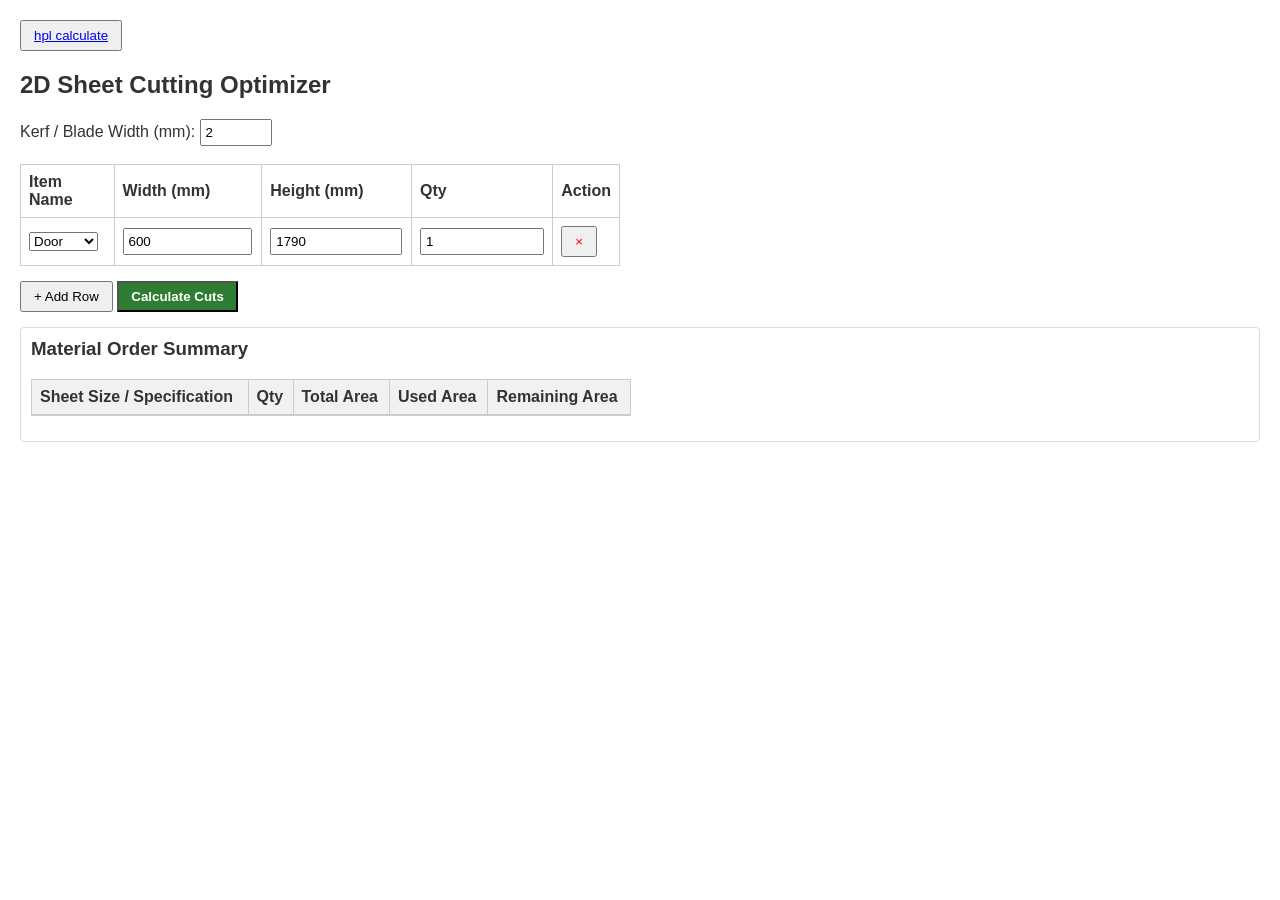
<file: index.html>
<!DOCTYPE html>
<html lang="en">
<head>
    <meta charset="UTF-8">
    <title>2D Sheet Cutting Optimizer</title>
    <style>
        body { font-family: sans-serif; margin: 20px; color: #333; }
        table { border-collapse: collapse; margin-bottom: 15px; width: 100%; max-width: 600px; }
        th, td { border: 1px solid #ccc; padding: 8px; text-align: left; }
        input { width: 90%; padding: 4px; }
        button { padding: 6px 12px; cursor: pointer; }
        .result-box { display: none; background: #eff1f1; border: 1px solid #d2e7de; padding: 15px; margin-top: 20px; }
        .sheet-canvas { border: 2px solid #333; background: #fff; margin-top: 15px; display: block; }
        .sheet-container { margin-bottom: 30px; }
        .waste-info { color: #c62828; font-weight: bold; margin: 5px 0; }
    </style>
</head>
<body>
<button><a href="calculate.html">hpl calculate</a></button>
    <h2>2D Sheet Cutting Optimizer</h2>
    <label>Kerf / Blade Width (mm): 
        <input type="number" id="kerf" value="2" style="width:60px;"></label>
    <br><br>
    <table>
        <thead>
            <tr>
                <th>Item Name</th>
                <th>Width (mm)</th>
                <th>Height (mm)</th>
                <th>Qty</th>
                <th>Action</th>
            </tr>
        </thead>
        <tbody id="itemBody">
            <tr>
                <td><select class="item-name" onchange="setDefaultDimensions(this)">
                    <option value="door">Door</option>
                    <option value="plaster">Plaster</option>
                    <option value="divider">Divider</option>
                    <option value="urinal">Urinal</option>
                    <option value="endwall">Endwall</option>
                </select></td>
                <td><input type="number" value="600" class="item-w"></td>
                <td><input type="number" value="1790" class="item-h"></td>
                <td><input type="number" value="1" class="item-q"></td>
                <td><button onclick="this.closest('tr').remove()" style="color:red;">&times;</button></td>
            </tr>
        </tbody>
    </table>

    <button onclick="addRow()">+ Add Row</button>
    <button onclick="calculateOptimization()" 
    style="background:#2e7d32; color:white; font-weight:bold;">Calculate Cuts</button>

    <div id="results" class="result-box">
        <h3>Optimal Choice: <span id="bestSheet"></span></h3>
        <p>Total Sheets Required: <strong id="sheetsNeeded"></strong></p>
        <p>Total Cut Panels Area: <span id="usedArea"></span> m² (<span id="ft2"></span> sq.ft)</p>
        <div id="canvasContainer"></div>
    </div>
    <!-- Insert this inside your #results div container -->
<div id="orderSummarySection" style="margin: 15px 0; padding: 10px; background: #fff; border: 1px solid #ddd; border-radius: 4px;">
    <h3 style="margin-top: 0; color: #333;">Material Order Summary</h3>
    <table style="width: 100%; border-collapse: collapse; text-align: left;">
        <thead>
            <tr style="background: #f1f1f1; border-bottom: 2px solid #ccc;">
                <th style="padding: 8px;">Sheet Size / Specification</th>
                <th style="padding: 8px;">Qty</th>
                <th style="padding: 8px;">Total Area</th>
                <th style="padding: 8px;">Used Area</th>
                <th style="padding: 8px;">Remaining Area</th>
            </tr>
        </thead>
        <tbody id="summaryTableBody">
            <!-- Dynamic data will be generated here -->
        </tbody>
    </table>
</div>

<script>
function addRow() {
    const tbody = document.getElementById('itemBody');
    const row = `<tr>
        <td><select class="item-name" onchange="setDefaultDimensions(this)">
            <option value="door">Door</option>
            <option value="plaster">Plaster</option>
            <option value="divider">Divider</option>
            <option value="urinal">Urinal</option>
            <option value="endwall">Endwall</option>
        </select></td>
        <td><input type="number" class="item-w" placeholder="mm" value="600"></td>
        <td><input type="number" class="item-h" placeholder="mm" value="1790"></td>
        <td><input type="number" value="1" class="item-q"></td>
        <td><button onclick="this.closest('tr').remove()" style="color:red;">&times;</button></td>
    </tr>`;
    tbody.insertAdjacentHTML('beforeend', row);
}

const ITEM_DEFAULT_DIMENSIONS = {
    door: { w: 600, h: 1790 },
    plaster: { w: 600, h: 1830 },
    divider: { w: 1500, h: 1790 },
    urinal: { w: 450, h: 900 },
    endwall: { w: 200, h: 1830 }
};

function setDefaultDimensions(select) {
    const dims = ITEM_DEFAULT_DIMENSIONS[select.value] || { w: '', h: '' };
    const row = select.closest('tr');
    const widthInput = row.querySelector('.item-w');
    const heightInput = row.querySelector('.item-h');
    if (widthInput) widthInput.value = dims.w;
    if (heightInput) heightInput.value = dims.h;
}

// Fixed sheet inventory definitions (Width x Height in mm)
const AVAILABLE_SHEETS = [
    { name: "12 x 6 Feet", w: 3670, h: 1860 },
    { name: "14 x 6 Feet", w: 4300, h: 1860 }
    // { name: "8 x 6 Feet",  w: 2438, h: 1829 }
];
function calculateOptimization() {
    const kerf = parseFloat(document.getElementById('kerf').value) || 0;
    const names = document.querySelectorAll('.item-name');
    const widths = document.querySelectorAll('.item-w');
    const heights = document.querySelectorAll('.item-h');
    const quantities = document.querySelectorAll('.item-q');

    let rawItems = [];
    let totalUsedAreaSqMm = 0;

    for (let i = 0; i < widths.length; i++) {
        let w = parseFloat(widths[i].value) || 0;
        let h = parseFloat(heights[i].value) || 0;
        let q = parseInt(quantities[i].value) || 0;
        let label = names[i].value || `Item ${i+1}`;
        
        if (w <= 0 || h <= 0 || q <= 0) continue;

        totalUsedAreaSqMm += (w * h * q);

        for (let j = 0; j < q; j++) {
            rawItems.push({ label: label, w: w, h: h });
        }
    }
    if (rawItems.length === 0) return alert("Please enter valid panel dimensions.");

    rawItems.sort((a, b) => {
        const areaA = a.w * a.h;
        const areaB = b.w * b.h;
        if (areaB !== areaA) return areaB - areaA;
        return Math.max(b.w, b.h) - Math.max(a.w, a.h);
    });

    let bestOption = null;
    let minSheetsUsed = Infinity;

    let packedSheets = packItemsIndividually(rawItems, AVAILABLE_SHEETS, kerf);

if (!packedSheets || packedSheets.length === 0) {
    return alert("Some parts are too large to fit on any available stock sheet sizes.");
}

// Map parameters dynamically to support mixed sizes in output summary logs
let totalStockAreaSqMm = 0;
packedSheets.forEach(sheet => {
    totalStockAreaSqMm += sheet.stock.w * sheet.stock.h;
});

// Update standard display blocks safely
document.getElementById('bestSheet').innerText = "Mixed Sizes Used";
document.getElementById('sheetsNeeded').innerText = packedSheets.length;
document.getElementById('usedArea').innerText = (totalUsedAreaSqMm / 1000000).toFixed(2);
document.getElementById('ft2').innerText = (totalUsedAreaSqMm / 92903.04).toFixed(2);

const summaryTableBody = document.getElementById('summaryTableBody');
summaryTableBody.innerHTML = '';
const orderSummary = {};
packedSheets.forEach(sheet => {
    const sheetName = sheet.stock.name;
    if (!orderSummary[sheetName]) {
        orderSummary[sheetName] = { count: 0, totalArea: 0, usedArea: 0, remainingArea: 0 };
    }
    const sheetArea = sheet.stock.w * sheet.stock.h;
    let usedArea = 0;
    sheet.placedItems.forEach(item => {
        usedArea += item.finalW * item.finalH;
    });
    orderSummary[sheetName].count += 1;
    orderSummary[sheetName].totalArea += sheetArea;
    orderSummary[sheetName].usedArea += usedArea;
    orderSummary[sheetName].remainingArea += sheetArea - usedArea;
});
Object.entries(orderSummary).forEach(([sizeName, summary]) => {
    const row = `
        <tr style="border-bottom: 1px solid #eee;">
            <td style="padding: 8px; font-weight: bold; color: #1565c0;">${sizeName}</td>
            <td style="padding: 8px; font-weight: bold;">${summary.count} pcs</td>
            <td style="padding: 8px; font-weight: bold;">${(summary.totalArea / 1000000).toFixed(2)} m²</td>
            <td style="padding: 8px; font-weight: bold;">${(summary.usedArea / 1000000).toFixed(2)} m²</td>
            <td style="padding: 8px; font-weight: bold;">${(summary.remainingArea / 1000000).toFixed(2)} m²</td>
        </tr>
    `;
    summaryTableBody.insertAdjacentHTML('beforeend', row);
});

const container = document.getElementById('canvasContainer');
container.innerHTML = ''; 

// Build responsive HTML output layout containers dynamically per unique mixed canvas instance
packedSheets.forEach((sheet, index) => {
    let sheetUsedAreaSqMm = 0;
    sheet.placedItems.forEach(item => {
        sheetUsedAreaSqMm += (item.finalW * item.finalH);
    });

    let currentSheetTotalArea = sheet.stock.w * sheet.stock.h;
    let usedAreaSqMm = sheetUsedAreaSqMm;
    let remainingAreaSqMm = currentSheetTotalArea - usedAreaSqMm;
    let sheetTotalSqM = (currentSheetTotalArea / 1000000).toFixed(2);
    let usedSqM = (usedAreaSqMm / 1000000).toFixed(2);
    let remainingSqM = (remainingAreaSqMm / 1000000).toFixed(2);
    let remainingSqFt = (remainingAreaSqMm / 92903.04).toFixed(2);

    const sheetDiv = document.createElement('div');
    sheetDiv.className = 'sheet-container';

    const title = document.createElement('h4');
    title.style.margin = "5px 0";
    title.innerText = `Sheet Layout #${index + 1} (${sheet.stock.name})`; // Uses individual sheet identity
    sheetDiv.appendChild(title);

    const sheetInfo = document.createElement('div');
    sheetInfo.className = 'waste-info';
    sheetInfo.style.color = '#333';
    sheetInfo.innerHTML = `Sheet area: ${sheetTotalSqM} m²<br>Used area: ${usedSqM} m²<br>Remaining area: ${remainingSqM} m² (${remainingSqFt} sq.ft)`;
    sheetDiv.appendChild(sheetInfo);

    const canvas = document.createElement('canvas');
    canvas.className = 'sheet-canvas';
    
    const maxDisplayWidth = 700;
    const scale = maxDisplayWidth / sheet.stock.w; // Scales down relative to specific stock size
    canvas.width = maxDisplayWidth;
    canvas.height = sheet.stock.h * scale;
    
    sheetDiv.appendChild(canvas);
    drawSheetDiagram(canvas, sheet, scale, kerf);
    
    container.appendChild(sheetDiv);
});

document.getElementById('results').style.display = 'block';
}
// Next-Fit/First-Fit Decreasing Shelf Bin Packing Algorithm
// New packing coordinator managing item placement item-by-item across different stock metrics
function packItemsIndividually(items, stockInventory, kerf) {
    let sheets = [];
    let sortedStock = [...stockInventory].sort((a, b) => (a.w * a.h) - (b.w * b.h));
    let itemsToPack = items.map(p => ({ ...p }));

    for (let item of itemsToPack) {
        let packed = false;

        for (let sheet of sheets) {
            if (tryPlaceOnSheetFreeRects(sheet, item, kerf)) {
                packed = true;
                break;
            }
        }

        if (!packed) {
            let matchedStock = null;
            for (let stock of sortedStock) {
                let fitsNormal = item.w <= stock.w && item.h <= stock.h;
                let fitsRotated = item.h <= stock.w && item.w <= stock.h;
                if (fitsNormal || fitsRotated) {
                    matchedStock = stock;
                    break;
                }
            }
            if (!matchedStock) return null;

            let newSheet = {
                stock: matchedStock,
                placedItems: [],
                freeRects: [{ x: 0, y: 0, w: matchedStock.w, h: matchedStock.h }]
            };

            if (tryPlaceOnSheetFreeRects(newSheet, item, kerf)) {
                sheets.push(newSheet);
            } else {
                return null;
            }
        }
    }
    return sheets;
}

function tryPlaceOnSheetFreeRects(sheet, item, kerf) {
    let bestPlacement = null;
    let orientations = [
        { w: item.w, h: item.h, rotated: false },
        { w: item.h, h: item.w, rotated: true }
    ];

    for (let orient of orientations) {
        if (orient.w > sheet.stock.w || orient.h > sheet.stock.h) continue;

        for (let rect of sheet.freeRects) {
            if (orient.w > rect.w || orient.h > rect.h) continue;

            const rightMargin = (rect.x + orient.w < sheet.stock.w ? kerf : 0);
            const bottomMargin = (rect.y + orient.h < sheet.stock.h ? kerf : 0);
            const usedWidth = orient.w + rightMargin;
            const usedHeight = orient.h + bottomMargin;
            if (usedWidth > rect.w || usedHeight > rect.h) continue;

            const waste = rect.w * rect.h - (usedWidth * usedHeight);
            const fitScore = waste + rect.w + rect.h;
            if (!bestPlacement || fitScore < bestPlacement.fitScore) {
                bestPlacement = { rect, orient, usedWidth, usedHeight, fitScore };
            }
        }
    }

    if (!bestPlacement) return false;

    const { rect, orient, usedWidth, usedHeight } = bestPlacement;
    item.x = rect.x;
    item.y = rect.y;
    item.finalW = orient.w;
    item.finalH = orient.h;
    item.rotated = orient.rotated;
    sheet.placedItems.push(item);

    const usedRect = {
        x: rect.x,
        y: rect.y,
        w: usedWidth,
        h: usedHeight
    };

    sheet.freeRects = sheet.freeRects.flatMap(freeRect => splitFreeRectangles(freeRect, usedRect));
    sheet.freeRects = pruneFreeRectangles(sheet.freeRects);
    return true;
}

function splitFreeRectangles(freeRect, usedRect) {
    if (usedRect.x >= freeRect.x + freeRect.w || usedRect.x + usedRect.w <= freeRect.x || usedRect.y >= freeRect.y + freeRect.h || usedRect.y + usedRect.h <= freeRect.y) {
        return [freeRect];
    }

    const rects = [];
    if (usedRect.x > freeRect.x) {
        rects.push({
            x: freeRect.x,
            y: freeRect.y,
            w: usedRect.x - freeRect.x,
            h: freeRect.h
        });
    }
    if (usedRect.x + usedRect.w < freeRect.x + freeRect.w) {
        rects.push({
            x: usedRect.x + usedRect.w,
            y: freeRect.y,
            w: freeRect.x + freeRect.w - (usedRect.x + usedRect.w),
            h: freeRect.h
        });
    }
    if (usedRect.y > freeRect.y) {
        rects.push({
            x: freeRect.x,
            y: freeRect.y,
            w: freeRect.w,
            h: usedRect.y - freeRect.y
        });
    }
    if (usedRect.y + usedRect.h < freeRect.y + freeRect.h) {
        rects.push({
            x: freeRect.x,
            y: usedRect.y + usedRect.h,
            w: freeRect.w,
            h: freeRect.y + freeRect.h - (usedRect.y + usedRect.h)
        });
    }

    return rects.filter(r => r.w > 0 && r.h > 0);
}
function rectContains(a, b) {
    return a.x <= b.x && a.y <= b.y && a.x + a.w >= b.x + b.w && a.y + a.h >= b.y + b.h;
}
function pruneFreeRectangles(rects) {
    const result = [...rects];
    for (let i = result.length - 1; i >= 0; i--) {
        for (let j = 0; j < result.length; j++) {
            if (i !== j && rectContains(result[j], result[i])) {
                result.splice(i, 1);
                break;
            }
        }
    }
    return result;
}
function drawSheetDiagram(canvas, sheet, scale, kerf = 2) {
    const ctx = canvas.getContext('2d');
    ctx.fillStyle = "#f5f5f5";
    ctx.fillRect(0, 0, canvas.width, canvas.height);
    ctx.strokeStyle = "#333";
    ctx.lineWidth = 2;
    ctx.strokeRect(0, 0, canvas.width, canvas.height);
    ctx.textBaseline = "middle";
    ctx.textAlign = "center";

    sheet.freeRects.forEach(rect => {
        const rx = rect.x * scale;
        const ry = rect.y * scale;
        const rw = rect.w * scale;
        const rh = rect.h * scale;
        ctx.fillStyle = "#e0e0e0";
        ctx.fillRect(rx, ry, rw, rh);
        ctx.strokeStyle = "#9e9e9e";
        ctx.lineWidth = 1;
        ctx.strokeRect(rx, ry, rw, rh);
        if (rw > 40 && rh > 15) {
            ctx.fillStyle = "#666666";
            ctx.font = "italic 10px Arial";
            ctx.fillText(`${Math.round(rect.w)}x${Math.round(rect.h)}`, rx + rw / 2, ry + rh / 2);
        }
    });

    sheet.placedItems.forEach(item => {
        const rx = item.x * scale;
        const ry = item.y * scale;
        const rw = item.finalW * scale;
        const rh = item.finalH * scale;
        ctx.fillStyle = "#bbdefb";
        ctx.fillRect(rx, ry, rw, rh);
        ctx.strokeStyle = "#0d47a1";
        ctx.lineWidth = 1;
        ctx.strokeRect(rx, ry, rw, rh);
        const centerX = rx + rw / 2;
        const centerY = ry + rh / 2;
        if (rw > 40 && rh > 20) {
            ctx.fillStyle = "#000000";
            ctx.font = "bold 10px Arial";
            ctx.fillText(item.label, centerX, centerY - 6);
            ctx.font = "10px Arial";
            ctx.fillText(`${Math.round(item.finalW)}x${Math.round(item.finalH)}`, centerX, centerY + 6);
        }
    });
}
</script>
</body>
</html>
</file>
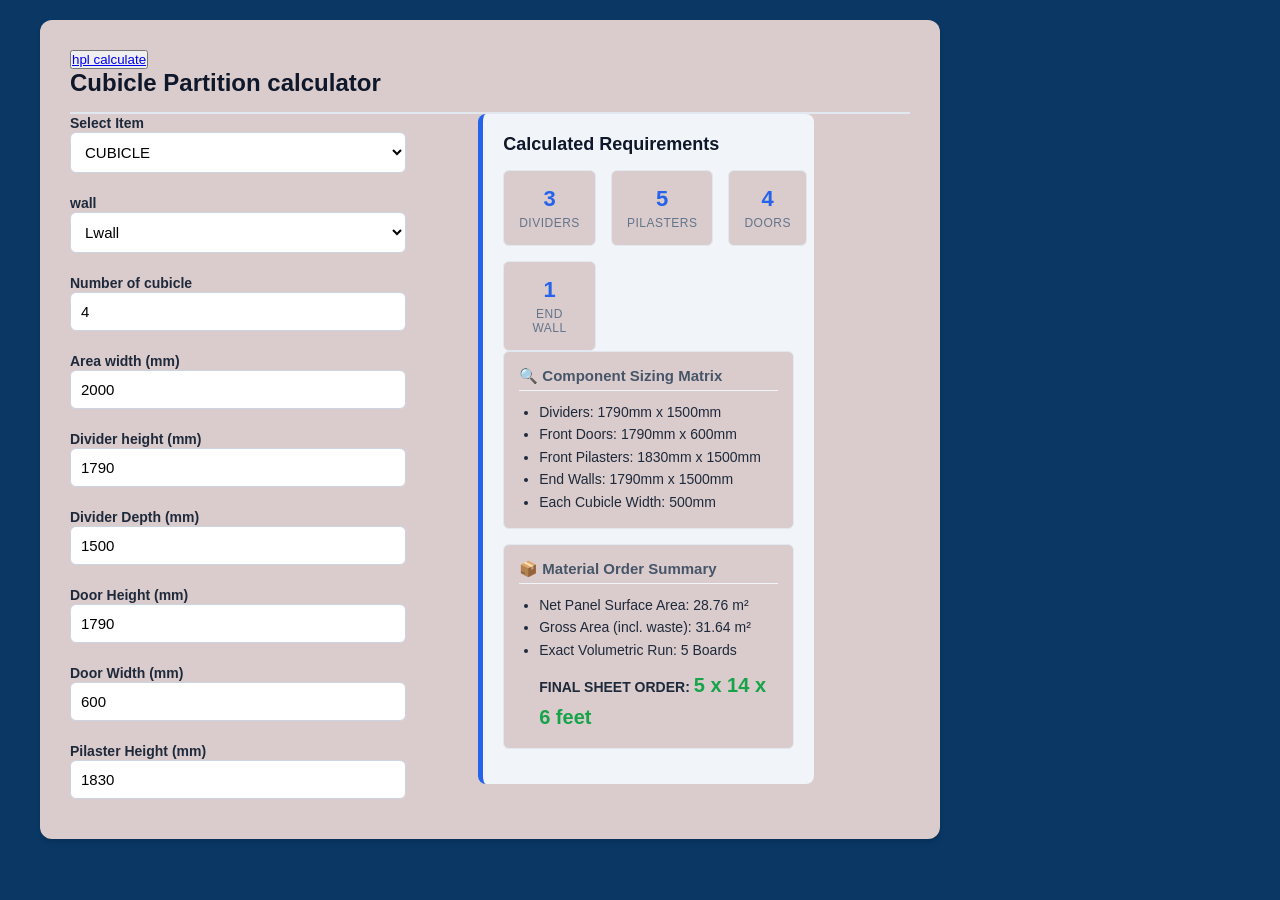
<file: calculate.html>
<!DOCTYPE html>
<html lang="en">
<head>
    <meta charset="UTF-8">
    <meta name="viewport" content="width=device-width, initial-scale=1.0">
    <title>Toilet Cubicle Partition Calculator</title>
    <link rel="stylesheet" href="cstyle.css">
</head>
<body>
<div class="container">
 <button><a href="index.html">hpl calculate</a></button>
    <h1> Cubicle Partition calculator</h1>
    <div class="layout-grid">
        <div class="input-panel">
            <!-- Input Section -->
            <div class="form-group">
                <label for="numStalls">Select Item</label>
              <select name="item" id="item">
                    <option value="item1">CUBICLE</option>
                    <option value="item2">URINAL</option>
                    <OPTION value="item3">LOCKER</OPTION>
                </select>
            </div>
            <div class="form-group">
                <label for="wall">wall</label>
                <select name="wall" id="wall">
                    <option value="l">Lwall</option>
                    <option value="c">Cwall</option>
                </select>
            </div>
        
            <div class="form-group">
                <label for="numStalls">Number of cubicle</label>
                <input type="number" id="numStalls" value="4" min="1" max="20">
            </div>
              <div class="form-group">
                <label for="totalwidth">Area width (mm)</label>
                <input type="number" id="totalwidth" value="2000" min="1000">
            </div>
            <div class="form-group">
                <label for="dividerHeight">Divider height (mm)</label>
                <input type="number" id="dividerHeight" value="1790" min="1000">
            </div>
             <div class="form-group">
                <label for="depth">Divider Depth (mm)</label>
                <input type="number" id="depth" value="1500" min="500">
            </div>
             <div class="form-group">
                <label for="doorHeight">Door Height (mm)</label>
                <input type="number" id="doorHeight" value="1790" min="1000">
            </div>
             <div class="form-group">
                <label for="doorWidth"> Door  Width (mm)</label>
                <input type="number" id="doorWidth" value="600" min="400">
            </div>
            <div class="form-group">
                <label for="pilasterHeight">Pilaster Height (mm)</label>
                <input type="number" id="pilasterHeight" value="1830" min="1000">
            </div>
        </div>
        <!-- Output Section -->
        <div class="output-panel">
            <div id="errorBox" class="alert-error"></div>
            
            <div class="results-panel" id="resultsPanel">
                <div class="results-title">Calculated Requirements</div>
                
                <!-- Component Counts -->
                <div class="kpi-row">
                    <div class="kpi-card">
                        <div class="kpi-val" id="countDividers">0</div>
                        <div class="kpi-lbl">Dividers</div>
                    </div>
                    <div class="kpi-card">
                        <div class="kpi-val" id="countPilasters">0</div>
                        <div class="kpi-lbl">Pilasters</div>
                    </div>
                    <div class="kpi-card">
                        <div class="kpi-val" id="countDoors">0</div>
                        <div class="kpi-lbl">Doors</div>
                    </div>
                    <div class="kpi-card">
                        <div class="kpi-val" id="endwall">0</div>
                        <div class="kpi-lbl">End Wall</div>
                    </div>
                </div>

                <!-- Cutting Sizes -->
                <div class="matrix-box">
                    <h3>🔍 Component Sizing Matrix</h3>
                    <ul>
                        <li id="sizeDividers"> Dividers: -</li>
                        <li id="sizeDoors">Front Doors: -</li>
                        <li id="sizePilasters">Front Pilasters: -</li>
                        <li id="sizeEndwalls">End Walls: -</li>
                        <li id="sizeCubicleWidth">Each Cubicle Width: -</li>
                    </ul>
                </div>
                <!-- Material Purchasing Estimates -->
                <div class="order-box">
                    <h3>📦 Material Order Summary</h3>
                    <ul>
                        <li>Net Panel Surface Area: <span id="netArea">0.00</span> m²</li>
                        <li>Gross Area (incl. waste): <span id="grossArea">0.00</span> m²</li>
                        <li>Exact Volumetric Run: <span id="rawSheets">0.00</span> Boards</li>
                        <li style="margin-top:8px; list-style-type:none;">
                            <strong>FINAL SHEET ORDER: </strong> 
                            <span id="finalOrder" class="order-highlight">0 Boards</span>
                        </li>
                    </ul>
                </div>
            </div>
        </div>
    </div>
</div>
<canvas id="resultsCanvas">
</canvas>
<script>
    const itemSelect = document.getElementById('item');
    const wallSelect = document.getElementById('wall');
    const numStallsInput = document.getElementById('numStalls');
    const totalWidthInput = document.getElementById('totalwidth');
    const dividerHeightInput = document.getElementById('dividerHeight');
    const depthInput = document.getElementById('depth');
    const doorHeightInput = document.getElementById('doorHeight');
    const doorWidthInput = document.getElementById('doorWidth');
    const pilasterHeightInput = document.getElementById('pilasterHeight');
    const resultPanel = document.getElementById('resultsPanel');
    const errorBox = document.getElementById('errorBox');
    const netAreaEl = document.getElementById('netArea');
    const grossAreaEl = document.getElementById('grossArea');
    const rawSheetsEl = document.getElementById('rawSheets');
    const finalOrderEl = document.getElementById('finalOrder');

    const availablesheets = [
      { name: "12 x 6 feet", width: 3670, height: 1860 },
      { name: "14 x 6 feet", width: 4300, height: 1830 }
    ];

    function init() {
        if (itemSelect && wallSelect && numStallsInput && totalWidthInput && dividerHeightInput && depthInput && doorHeightInput && doorWidthInput && pilasterHeightInput) {
            itemSelect.addEventListener('change', calculate);
            wallSelect.addEventListener('change', calculate);
            numStallsInput.addEventListener('input', calculate);
            totalWidthInput.addEventListener('input', calculate);
            dividerHeightInput.addEventListener('input', calculate);
            depthInput.addEventListener('input', calculate);
            doorHeightInput.addEventListener('input', calculate);
            doorWidthInput.addEventListener('input', calculate);
            pilasterHeightInput.addEventListener('input', calculate);
        }

        if (resultPanel) {
            resultPanel.style.display = 'none';
        }
        if (errorBox) {
            errorBox.style.display = 'none';
        }

        calculate();
    }

    if (document.readyState === 'loading') {
        document.addEventListener('DOMContentLoaded', init);
    } else {
        init();
    }

    function showError(message) {
        if (errorBox) {
            errorBox.textContent = message;
            errorBox.style.display = 'block';
        }
        if (resultPanel) {
            resultPanel.style.display = 'none';
        }
    }

    function hideError() {
        if (errorBox) {
            errorBox.style.display = 'none';
            errorBox.textContent = '';
        }
    }

    function calculate() {
        if (!itemSelect || !wallSelect || !numStallsInput || !totalWidthInput || !dividerHeightInput || !depthInput || !doorHeightInput || !doorWidthInput || !pilasterHeightInput) {
            return;
        }

        const item = itemSelect.value;
        const wallType = wallSelect.value;
        const numStalls = parseInt(numStallsInput.value, 10);
        const totalWidth = parseFloat(totalWidthInput.value);
        const dividerHeight = parseFloat(dividerHeightInput.value);
        const depth = parseFloat(depthInput.value);
        const doorHeight = parseFloat(doorHeightInput.value);
        const doorWidth = parseFloat(doorWidthInput.value);
        const pilasterHeight = parseFloat(pilasterHeightInput.value);

        if (isNaN(numStalls) || isNaN(totalWidth) || isNaN(dividerHeight) || isNaN(depth) || isNaN(doorHeight) || isNaN(doorWidth) || isNaN(pilasterHeight)) {
            showError('Please enter valid numeric values for all fields.');
            return;
        }

        if (numStalls < 1 || totalWidth < 1000 || dividerHeight < 1000 || depth < 500 || doorHeight < 1000 || doorWidth < 400 || pilasterHeight < 1000) {
            showError('Please ensure all values meet the minimum requirements.');
            return;
        }

        hideError();

        const cubicleWidth = totalWidth / numStalls;
        const countDividers = Math.max(0, numStalls - 1);
        const countDoors = numStalls;
        const countPilasters = numStalls + 1;
        const endWalls = wallType === 'c' ? 0 : 1;

        const dividerArea = countDividers * dividerHeight * depth;
        const doorArea = countDoors * doorHeight * doorWidth;
        const pilasterArea = countPilasters * pilasterHeight * depth;
        const endwallArea = endWalls * dividerHeight * depth;
        const netArea = (dividerArea + doorArea + pilasterArea + endwallArea) / 1_000_000;
        const wasteFactor = 1.10;
        const grossArea = netArea * wasteFactor;

        const sheetOptions = availablesheets.map(sheet => {
            const sheetArea = (sheet.width * sheet.height) / 1_000_000;
            return {
                sheet,
                boards: Math.ceil(grossArea / sheetArea),
                sheetArea
            };
        });

        const bestSheet = sheetOptions.reduce((best, option) => {
            if (!best || option.boards < best.boards || (option.boards === best.boards && option.sheetArea > best.sheetArea)) {
                return option;
            }
            return best;
        }, null);

        document.getElementById('countDividers').textContent = countDividers;
        document.getElementById('countPilasters').textContent = countPilasters;
        document.getElementById('countDoors').textContent = countDoors;
        document.getElementById('endwall').textContent = endWalls;

        document.getElementById('sizeDividers').textContent = `Dividers: ${dividerHeight}mm x ${depth}mm`;
        document.getElementById('sizeDoors').textContent = `Front Doors: ${doorHeight}mm x ${doorWidth}mm`;
        document.getElementById('sizePilasters').textContent = `Front Pilasters: ${pilasterHeight}mm x ${depth}mm`;
        document.getElementById('sizeEndwalls').textContent = `End Walls: ${dividerHeight}mm x ${depth}mm`;
        document.getElementById('sizeCubicleWidth').textContent = `Each Cubicle Width: ${cubicleWidth.toFixed(0)}mm`;

        if (netAreaEl) netAreaEl.textContent = netArea.toFixed(2);
        if (grossAreaEl) grossAreaEl.textContent = grossArea.toFixed(2);
        if (rawSheetsEl) rawSheetsEl.textContent = bestSheet ? `${bestSheet.boards}` : '0.00';
        if (finalOrderEl) {
            finalOrderEl.textContent = bestSheet ? `${bestSheet.boards} x ${bestSheet.sheet.name}` : '0 Boards';
        }

        if (resultPanel) {
            resultPanel.style.display = 'block';
        }
    }

    document.addEventListener('DOMContentLoaded', init);
    function drawResults() {
        const canvas = document.getElementById('resultsCanvas');
        if (canvas) {
            const ctx = canvas.getContext('2d');
            ctx.clearRect(0, 0, canvas.width, canvas.height);
            // Placeholder for future visualizations
        }
    }
</script>

</body>
</html>
</file>
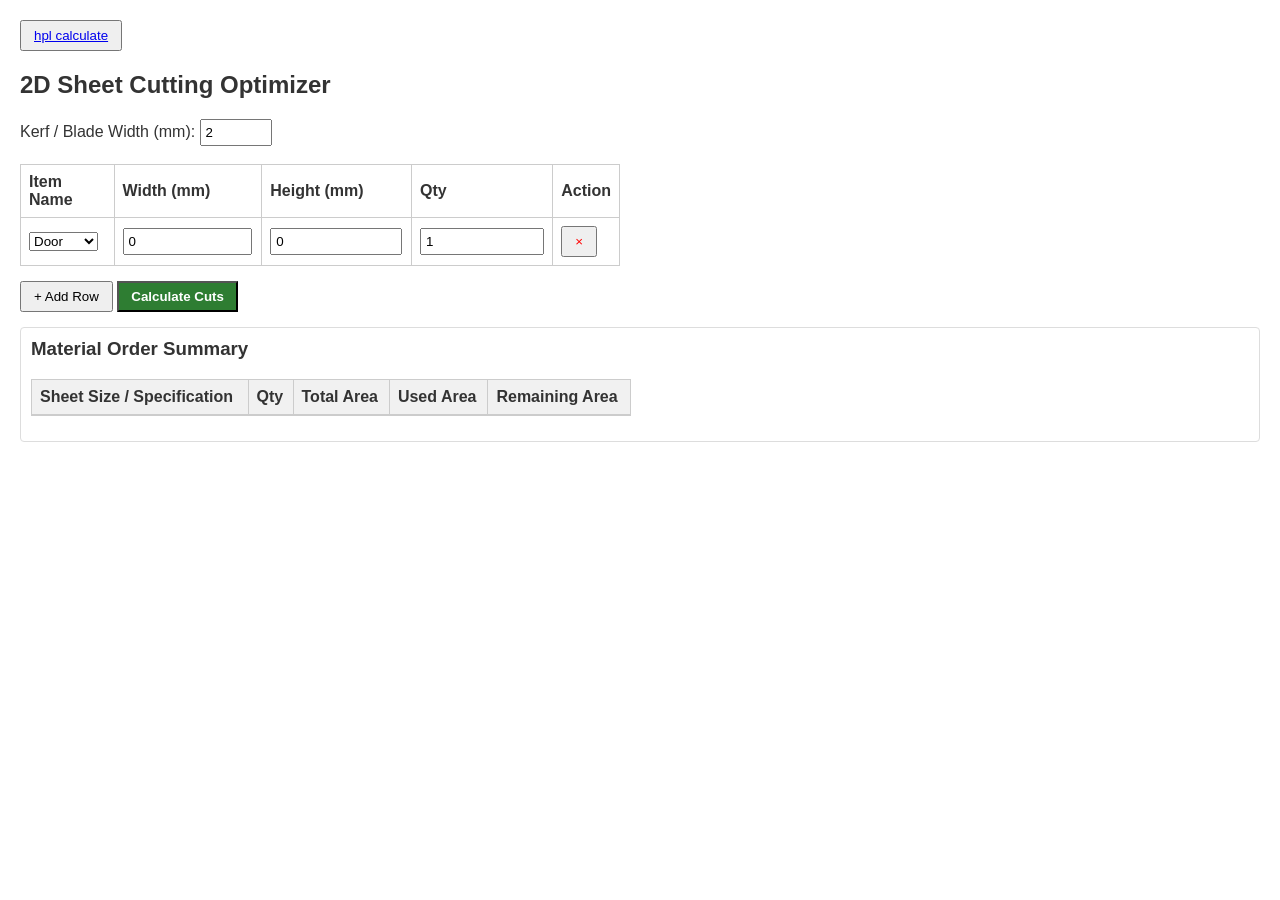
<file: test.html>
<!DOCTYPE html>
<html lang="en">
<head>
    <meta charset="UTF-8">
    <title>2D Sheet Cutting Optimizer</title>
    <style>
        body { font-family: sans-serif; margin: 20px; color: #333; }
        table { border-collapse: collapse; margin-bottom: 15px; width: 100%; max-width: 600px; }
        th, td { border: 1px solid #ccc; padding: 8px; text-align: left; }
        input { width: 90%; padding: 4px; }
        button { padding: 6px 12px; cursor: pointer; }
        .result-box { display: none; background: #f0f7f4; border: 1px solid #d2e7de; padding: 15px; margin-top: 20px; }
        .sheet-canvas { border: 2px solid #333; background: #fff; margin-top: 15px; display: block; }
        .sheet-container { margin-bottom: 30px; }
        .waste-info { color: #c62828; font-weight: bold; margin: 5px 0; }
    </style>
</head>
<body>
<button><a href="calculate.html">hpl calculate</a></button>
    <h2>2D Sheet Cutting Optimizer</h2>
    <label>Kerf / Blade Width (mm): 
        <input type="number" id="kerf" value="2" style="width:60px;"></label>
    <br><br>
    <table>
        <thead>
            <tr>
                <th>Item Name</th>
                <th>Width (mm)</th>
                <th>Height (mm)</th>
                <th>Qty</th>
                <th>Action</th>
            </tr>
        </thead>
        <tbody id="itemBody">
            <tr>
                <td><select class="item-name">
                    <option value="door">Door</option>
                    <option value="plaster">Plaster</option>
                    <option value="divider">Divider</option>
                    <option value="urinal">Urinal</option>
                    <option value="endwall">Endwall</option>
                </select></td>
                <td><input type="number" value="0" class="item-w"></td>
                <td><input type="number" value="0" class="item-h"></td>
                <td><input type="number" value="1" class="item-q"></td>
                <td><button onclick="this.closest('tr').remove()" style="color:red;">&times;</button></td>
            </tr>
        </tbody>
    </table>

    <button onclick="addRow()">+ Add Row</button>
    <button onclick="calculateOptimization()" 
    style="background:#2e7d32; color:white; font-weight:bold;">Calculate Cuts</button>

    <div id="results" class="result-box">
        <h3>Optimal Choice: <span id="bestSheet"></span></h3>
        <p>Total Sheets Required: <strong id="sheetsNeeded"></strong></p>
        <p>Total Cut Panels Area: <span id="usedArea"></span> m² (<span id="ft2"></span> sq.ft)</p>
        <div id="canvasContainer"></div>
    </div>
    <!-- Insert this inside your #results div container -->
<div id="orderSummarySection" style="margin: 15px 0; padding: 10px; background: #fff; border: 1px solid #ddd; border-radius: 4px;">
    <h3 style="margin-top: 0; color: #333;">Material Order Summary</h3>
    <table style="width: 100%; border-collapse: collapse; text-align: left;">
        <thead>
            <tr style="background: #f1f1f1; border-bottom: 2px solid #ccc;">
                <th style="padding: 8px;">Sheet Size / Specification</th>
                <th style="padding: 8px;">Qty</th>
                <th style="padding: 8px;">Total Area</th>
                <th style="padding: 8px;">Used Area</th>
                <th style="padding: 8px;">Remaining Area</th>
            </tr>
        </thead>
        <tbody id="summaryTableBody">
            <!-- Dynamic data will be generated here -->
        </tbody>
    </table>
</div>

<script>
function addRow() {
    const tbody = document.getElementById('itemBody');
    const row = `<tr>
        <td><select class="item-name">
            <option value="door">Door</option>
            <option value="plaster">Plaster</option>
            <option value="divider">Divider</option>
            <option value="urinal">Urinal</option>
            <option value="endwall">Endwall</option>
        </select></td>
        <td><input type="number" class="item-w" placeholder="mm"></td>
        <td><input type="number" class="item-h" placeholder="mm"></td>
        <td><input type="number" value="1" class="item-q"></td>
        <td><button onclick="this.closest('tr').remove()" style="color:red;">&times;</button></td>
    </tr>`;
    tbody.insertAdjacentHTML('beforeend', row);
}

// Fixed sheet inventory definitions (Width x Height in mm)
const AVAILABLE_SHEETS = [
    { name: "12 x 6 Feet", w: 3670, h: 1860 },
    { name: "14 x 6 Feet", w: 4300, h: 1860 }
    // { name: "8 x 6 Feet",  w: 2438, h: 1829 }
];
function calculateOptimization() {
    const kerf = parseFloat(document.getElementById('kerf').value) || 0;
    const names = document.querySelectorAll('.item-name');
    const widths = document.querySelectorAll('.item-w');
    const heights = document.querySelectorAll('.item-h');
    const quantities = document.querySelectorAll('.item-q');

    let rawItems = [];
    let totalUsedAreaSqMm = 0;

    for (let i = 0; i < widths.length; i++) {
        let w = parseFloat(widths[i].value) || 0;
        let h = parseFloat(heights[i].value) || 0;
        let q = parseInt(quantities[i].value) || 0;
        let label = names[i].value || `Item ${i+1}`;
        
        if (w <= 0 || h <= 0 || q <= 0) continue;

        totalUsedAreaSqMm += (w * h * q);

        for (let j = 0; j < q; j++) {
            rawItems.push({ label: label, w: w, h: h });
        }
    }
    if (rawItems.length === 0) return alert("Please enter valid panel dimensions.");

    rawItems.sort((a, b) => b.h - a.h);

    let bestOption = null;
    let minSheetsUsed = Infinity;

  // --- REPLACE YOUR CHOSEN "AVAILABLE_SHEETS.forEach" REGION WITH THIS LOGIC ---
let packedSheets = packItemsIndividually(rawItems, AVAILABLE_SHEETS, kerf);

if (!packedSheets || packedSheets.length === 0) {
    return alert("Some parts are too large to fit on any available stock sheet sizes.");
}

// Map parameters dynamically to support mixed sizes in output summary logs
let totalStockAreaSqMm = 0;
packedSheets.forEach(sheet => {
    totalStockAreaSqMm += sheet.stock.w * sheet.stock.h;
});

// Update standard display blocks safely
document.getElementById('bestSheet').innerText = "Mixed Sizes Used";
document.getElementById('sheetsNeeded').innerText = packedSheets.length;
document.getElementById('usedArea').innerText = (totalUsedAreaSqMm / 1000000).toFixed(2);
document.getElementById('ft2').innerText = (totalUsedAreaSqMm / 92903.04).toFixed(2);

const summaryTableBody = document.getElementById('summaryTableBody');
summaryTableBody.innerHTML = '';
const orderSummary = {};
packedSheets.forEach(sheet => {
    const sheetName = sheet.stock.name;
    if (!orderSummary[sheetName]) {
        orderSummary[sheetName] = { count: 0, totalArea: 0, usedArea: 0, remainingArea: 0 };
    }
    const sheetArea = sheet.stock.w * sheet.stock.h;
    let usedArea = 0;
    sheet.shelves.forEach(shelf => {
        shelf.placedItems.forEach(item => {
            usedArea += item.finalW * item.finalH;
        });
    });
    orderSummary[sheetName].count += 1;
    orderSummary[sheetName].totalArea += sheetArea;
    orderSummary[sheetName].usedArea += usedArea;
    orderSummary[sheetName].remainingArea += sheetArea - usedArea;
});
Object.entries(orderSummary).forEach(([sizeName, summary]) => {
    const row = `
        <tr style="border-bottom: 1px solid #eee;">
            <td style="padding: 8px; font-weight: bold; color: #1565c0;">${sizeName}</td>
            <td style="padding: 8px; font-weight: bold;">${summary.count} pcs</td>
            <td style="padding: 8px; font-weight: bold;">${(summary.totalArea / 1000000).toFixed(2)} m²</td>
            <td style="padding: 8px; font-weight: bold;">${(summary.usedArea / 1000000).toFixed(2)} m²</td>
            <td style="padding: 8px; font-weight: bold;">${(summary.remainingArea / 1000000).toFixed(2)} m²</td>
        </tr>
    `;
    summaryTableBody.insertAdjacentHTML('beforeend', row);
});

const container = document.getElementById('canvasContainer');
container.innerHTML = ''; 

// Build responsive HTML output layout containers dynamically per unique mixed canvas instance
packedSheets.forEach((sheet, index) => {
    let sheetUsedAreaSqMm = 0;
    sheet.shelves.forEach(shelf => {
        shelf.placedItems.forEach(item => {
            sheetUsedAreaSqMm += (item.finalW * item.finalH);
        });
    });

    let currentSheetTotalArea = sheet.stock.w * sheet.stock.h;
    let usedAreaSqMm = sheetUsedAreaSqMm;
    let remainingAreaSqMm = currentSheetTotalArea - usedAreaSqMm;
    let sheetTotalSqM = (currentSheetTotalArea / 1000000).toFixed(2);
    let usedSqM = (usedAreaSqMm / 1000000).toFixed(2);
    let remainingSqM = (remainingAreaSqMm / 1000000).toFixed(2);
    let remainingSqFt = (remainingAreaSqMm / 92903.04).toFixed(2);

    const sheetDiv = document.createElement('div');
    sheetDiv.className = 'sheet-container';

    const title = document.createElement('h4');
    title.style.margin = "5px 0";
    title.innerText = `Sheet Layout #${index + 1} (${sheet.stock.name})`; // Uses individual sheet identity
    sheetDiv.appendChild(title);

    const sheetInfo = document.createElement('div');
    sheetInfo.className = 'waste-info';
    sheetInfo.style.color = '#333';
    sheetInfo.innerHTML = `Sheet area: ${sheetTotalSqM} m²<br>Used area: ${usedSqM} m²<br>Remaining area: ${remainingSqM} m² (${remainingSqFt} sq.ft)`;
    sheetDiv.appendChild(sheetInfo);

    const canvas = document.createElement('canvas');
    canvas.className = 'sheet-canvas';
    
    const maxDisplayWidth = 700;
    const scale = maxDisplayWidth / sheet.stock.w; // Scales down relative to specific stock size
    canvas.width = maxDisplayWidth;
    canvas.height = sheet.stock.h * scale;
    
    sheetDiv.appendChild(canvas);
    drawSheetDiagram(canvas, sheet, sheet.stock, scale);
    
    container.appendChild(sheetDiv);
});

document.getElementById('results').style.display = 'block';
}
// Next-Fit/First-Fit Decreasing Shelf Bin Packing Algorithm
// New packing coordinator managing item placement item-by-item across different stock metrics
function packItemsIndividually(items, stockInventory, kerf) {
    let sheets = [];
    
    // Sort inventory list dynamically from smallest footprint area to largest
    let sortedStock = [...stockInventory].sort((a, b) => (a.w * a.h) - (b.w * b.h));
    
    // Generate clean isolated object copies to avoid pointer state pollution
    let itemsToPack = items.map(p => ({ ...p }));

    for (let item of itemsToPack) {
        let packed = false;

        // Step 1: Attempt to fit the item onto an existing shelf in your currently opened sheets
        for (let sheet of sheets) {
            if (tryPlaceOnSheetShelves(sheet, item, sheet.stock, kerf)) {
                packed = true;
                break;
            }
        }

        // Step 2: Open a brand new sheet using the smallest possible size that accommodates the item
        if (!packed) {
            let matchedStock = null;
            
            // Scan sizes to find the smallest sheet that fits this panel layout profile
            for (let stock of sortedStock) {
                let fitsNormal = item.w <= stock.w && item.h <= stock.h;
                let fitsRotated = item.h <= stock.w && item.w <= stock.h;
                if (fitsNormal || fitsRotated) {
                    matchedStock = stock;
                    break;
                }
            }

            // Return empty if the item is too large for even your largest stock sheet size
            if (!matchedStock) return null; 

            let newSheet = { 
                stock: matchedStock, 
                shelves: [] 
            };
            
            if (tryPlaceOnSheetShelves(newSheet, item, matchedStock, kerf)) {
                sheets.push(newSheet);
            } else {
                return null; 
            }
        }
    }
    return sheets;
}


function tryPlaceOnSheetShelves(sheet, item, stock, kerf) {
    // Attempt normal orientation first, then auto-rotate to save strip footprint
    let orientations = [
        { w: item.w, h: item.h, rotated: false },
        { w: item.h, h: item.w, rotated: true }
    ];

    for (let orient of orientations) {
        if (orient.w > stock.w || orient.h > stock.h) continue;

        let currentShelfY = 0;
        for (let shelf of sheet.shelves) {
            // Check if panel fits along the current row's remaining width space
            if (currentShelfY + orient.h <= stock.h && (shelf.currentX + orient.w) <= stock.w && orient.h <= shelf.height) {
                item.x = shelf.currentX;
                item.y = currentShelfY;
                item.finalW = orient.w;
                item.finalH = orient.h;
                shelf.placedItems.push(item);
                shelf.currentX += orient.w + kerf; // step forward past cut line margin
                return true;
            }
            currentShelfY += shelf.height + kerf;
        }

        // If no existing row has width room, evaluate creating a new shelf below them
        if (currentShelfY + orient.h <= stock.h) {
            let newShelf = {
                height: orient.h,
                currentX: orient.w + kerf,
                placedItems: [item]
            };
            item.x = 0;
            item.y = currentShelfY;
            item.finalW = orient.w;
            item.finalH = orient.h;
            sheet.shelves.push(newShelf);
            return true;
        }
    }
    return false;
}


//  canvas drawing.............................................................................
function drawSheetDiagram(canvas, sheet, stock, scale, kerf = 2) {
    const ctx = canvas.getContext('2d');
    
    // Background - Base layout setup
    ctx.fillStyle = "#f5f5f5";
    ctx.fillRect(0, 0, canvas.width, canvas.height);

    ctx.textBaseline = "middle";
    ctx.textAlign = "center";

    let currentShelfY = 0;

    // 1. Loop through shelf rows to draw items and track empty end-of-row spaces
    sheet.shelves.forEach((shelf, shelfIndex) => {
        // Draw the placed item panels inside this row
        shelf.placedItems.forEach(item => {
            const rx = item.x * scale;
            const ry = item.y * scale;
            const rw = item.finalW * scale;
            const rh = item.finalH * scale;

            // Draw cut item panel
            ctx.fillStyle = "#bbdefb";
            ctx.fillRect(rx, ry, rw, rh);
            
            ctx.strokeStyle = "#0d47a1";
            ctx.lineWidth = 1;
            ctx.strokeRect(rx, ry, rw, rh);

            // Print item text details (Centered)
            const centerX = rx + (rw / 2);
            const centerY = ry + (rh / 2);
            if (rw > 40 && rh > 20) {
                ctx.fillStyle = "#000000";
                ctx.font = "bold 10px Arial";
                ctx.fillText(item.label, centerX, centerY - 6);
                ctx.font = "10px Arial";
                ctx.fillText(`${Math.round(item.finalW)}x${Math.round(item.finalH)}`, centerX, centerY + 6);
            }
        });

        // Calculate trailing scrap area remaining at the right end of this specific shelf
        // shelf.currentX already includes the final item width plus any trailing kerf space
        let shelfUsedWidth = shelf.currentX; 
        let scrapW = stock.w - shelfUsedWidth;
        let scrapH = shelf.height;

        if (scrapW > 0 && scrapH > 0) {
            const sx = shelfUsedWidth * scale;
            const sy = currentShelfY * scale;
            const sw = scrapW * scale;
            const sh = scrapH * scale;

            // Draw row scrap placeholder box (Darker Grey)
            ctx.fillStyle = "#e0e0e0";
            ctx.fillRect(sx, sy, sw, sh);
            ctx.strokeStyle = "#9e9e9e";
            ctx.lineWidth = 1;
            ctx.strokeRect(sx, sy, sw, sh);

            // Print the structural dimensions of this row scrap piece if it fits the text box
            if (sw > 50 && sh > 15) {
                ctx.fillStyle = "#666666";
                ctx.font = "italic 10px Arial";
                ctx.fillText(`${Math.round(scrapW)}x${Math.round(scrapH)}`, sx + (sw / 2), sy + (sh / 2));
            }
        }
        // Increment row track pointer position (Matches packing algorithm layer height stack logic)
        // Note: If your algorithm adds kerf between shelves, add it here as well
        currentShelfY += shelf.height; 
    });

    // 2. Calculate and label large unallocated open scrap block at the bottom of the sheet
    let bottomScrapW = stock.w;
    let bottomScrapH = stock.h - currentShelfY;

    if (bottomScrapH > 0 && bottomScrapW > 0) {
        const bx = 0;
        const by = currentShelfY * scale;
        const bw = bottomScrapW * scale;
        const bh = bottomScrapH * scale;

        // Draw bottom main scrap box
        ctx.fillStyle = "#dcdcdc";
        ctx.fillRect(bx, by, bw, bh);
        ctx.strokeStyle = "#9e9e9e";
        ctx.lineWidth = 1;
        ctx.strokeRect(bx, by, bw, bh);

        // Print structural dimensions of the large bottom scrap zone
        if (bw > 50 && bh > 15) {
            ctx.fillStyle = "#555555";
            ctx.font = "italic bold 11px Arial";
            ctx.fillText(`Scrap: ${Math.round(bottomScrapW)} x ${Math.round(bottomScrapH)} mm`, bx + (bw / 2), by + (bh / 2));
        }
    }
}


</script>
</body>
</html>
</file>
<file: cstyle.css>
:root {
            --primary: #2563eb;
            --primary-hover: #1d4ed8;
            --bg-main: #0a3764;
            --bg-card: #dacccc;
            --text-dark: #1e293b;
            --border-color: #cbd5e1;
        }
        *{margin:0; padding:0; box-sizing:border-box;}
        body {
            font-family: -apple-system, 
            BlinkMacSystemFont, "Segoe UI", Roboto, Helvetica, Arial, sans-serif;
            background-color: var(--bg-main);
            color: var(--text-dark);
            padding: 20px;
            display: flex;
            justify-content: center;
        }
        .container {
            width: 100%;
            max-width: 900px;
            background: var(--bg-card);
            padding: 30px;
            border-radius: 12px;
            box-shadow: 0 4px 6px -1px rgba(0,0,0,0.1), 0 2px 4px -1px rgba(0,0,0,0.06);
        }
        h1 {
            margin-top: 0;
            color: #0f172a;
            font-size: 24px;
            border-bottom: 2px solid #e2e8f0;
            padding-bottom: 15px;
        }

        .layout-grid {
            display: grid;
            grid-template-columns: 40% 40%;
            gap: 5px;
            margin-bottom: 5px;
            width: 100%;
            align-items: start;
        }

        @media (max-width: 1024px) {
            .layout-grid { grid-template-columns: 1fr; }
        }

        .input-panel {
            display: flex;
            flex-direction: column;
            gap: 16px;
        }

        .output-panel {
            width: 100%;
            margin-left: 20%;
        }

        .form-group {
            margin-bottom: 5px;
        }

        label {
            display: inline;
            font-weight: 600;
            margin-bottom: 6px;
            font-size: 14px;
        }

        input, select {
            width: 100%;
            padding: 10px;
            margin: 0;
            border: 1px solid var(--border-color);
            border-radius: 6px;
            font-size: 15px;
            background-color: #fff;
        }

        input:focus, select:focus {
            outline: 2px solid var(--primary);
            border-color: transparent;
        }

        .results-panel {
            background-color: #f1f5f9;
            padding: 20px;
            border-radius: 8px;
            border-left: 5px solid var(--primary);
            width: 100%;
            box-sizing: border-box;
        }

        .results-title {
            font-size: 18px;
            font-weight: 700;
            margin-top: 0;
            margin-bottom: 15px;
            color: #0f172a;
        }

        .kpi-row {
            display: inline-grid;
            grid-template-columns: repeat(3, 1fr);
            gap: 15px;
        }

        .kpi-card {
            background: var(--bg-card);
            padding: 15px;
            border-radius: 6px;
            text-align: center;
            border: 1px solid #e2e8f0;
        }
        .kpi-val {
            font-size: 22px;
            font-weight: 800;
            color: var(--primary);
        }
        .kpi-lbl {
            font-size: 12px;
            color: #64748b;
            margin-top: 4px;
            text-transform: uppercase;
            letter-spacing: 0.5px;
        }
        .matrix-box, .order-box {
            background: var(--bg-card);
            padding: 15px;
            border-radius: 6px;
            border: 1px solid #e2e8f0;
            margin-bottom: 15px;
        }
        .matrix-box h3, .order-box h3
         { margin:0 0 10px 0; font-size:15px; 
            color:#475569; border-bottom:1px solid #f1f5f9;
             padding-bottom:5px; }
        ul {
            margin: 0;
            padding-left: 20px;
            font-size: 14px;
            line-height: 1.6;
        }
        .alert-error {
            background-color: #fef2f2;
            color: #991b1b;
            padding: 12px;
            border-radius: 6px;
            border: 1px solid #fca5a5;
            margin-bottom: 20px;
            font-size: 14px;
            display: none;
        }
        .order-highlight {
            font-size: 20px;
            font-weight: 700;
            color: #16a34a;
        }
</file>
